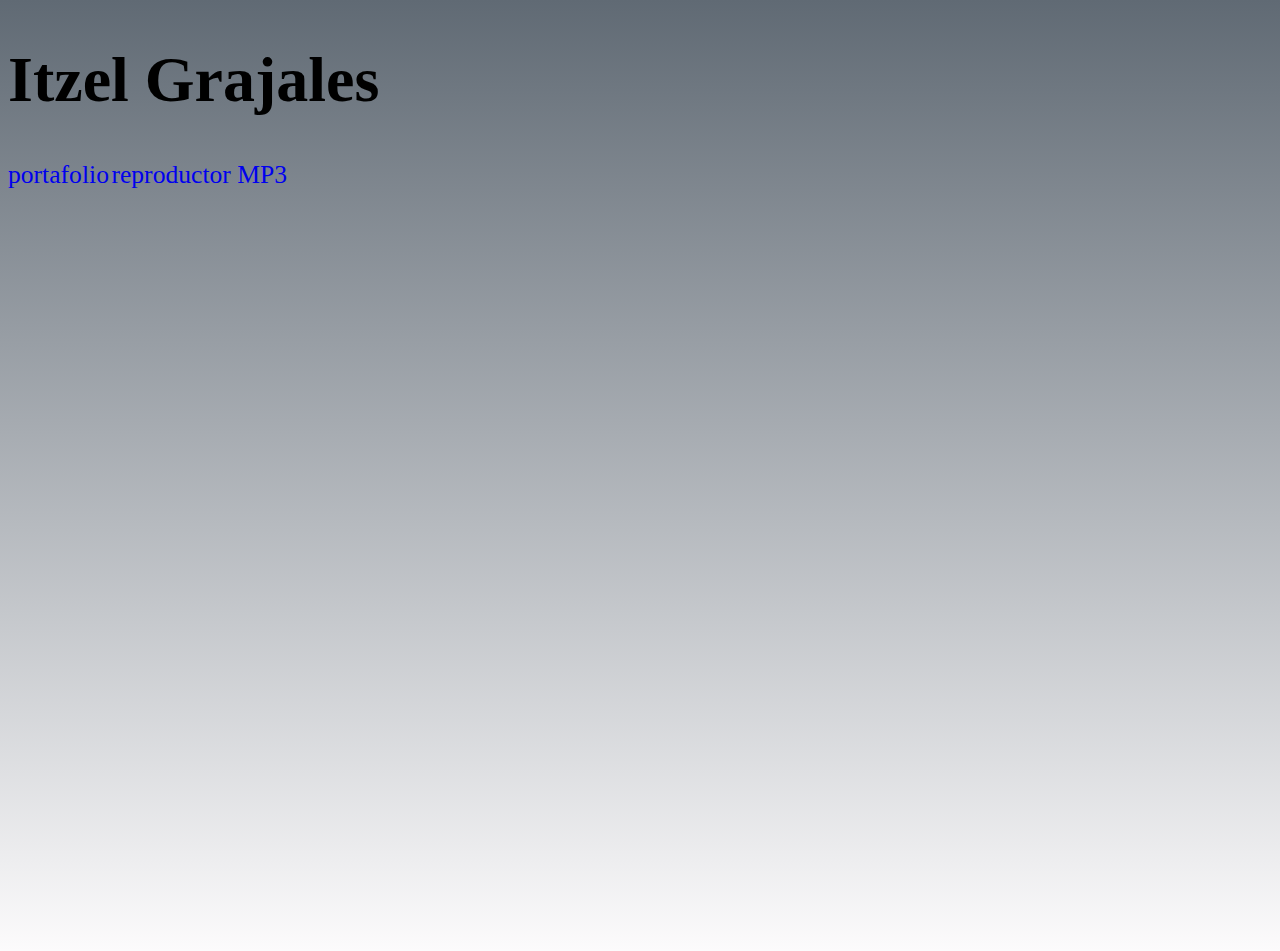
<file: index.html>
<!DOCTYPE html>
<html lang="es-mx">
<head>
    <meta charset="UTF-8">
    <meta name="viewport" content="width=device-width, initial-scale=1.0">
    <link rel="stylesheet" href="styles.css">
    <title>Indice</title>
</head>
<body>
    <header>
        <h1>Itzel Grajales</h1>
        <nav>
            <a href="proyecto-portafolio/index.html">portafolio</a>
			<a href="reproductor/index.html">reproductor MP3</a>
			
            
        </nav>
    </header>
    <main>

    </main>
    <footer>

    </footer>
</body>
</html>
</file>
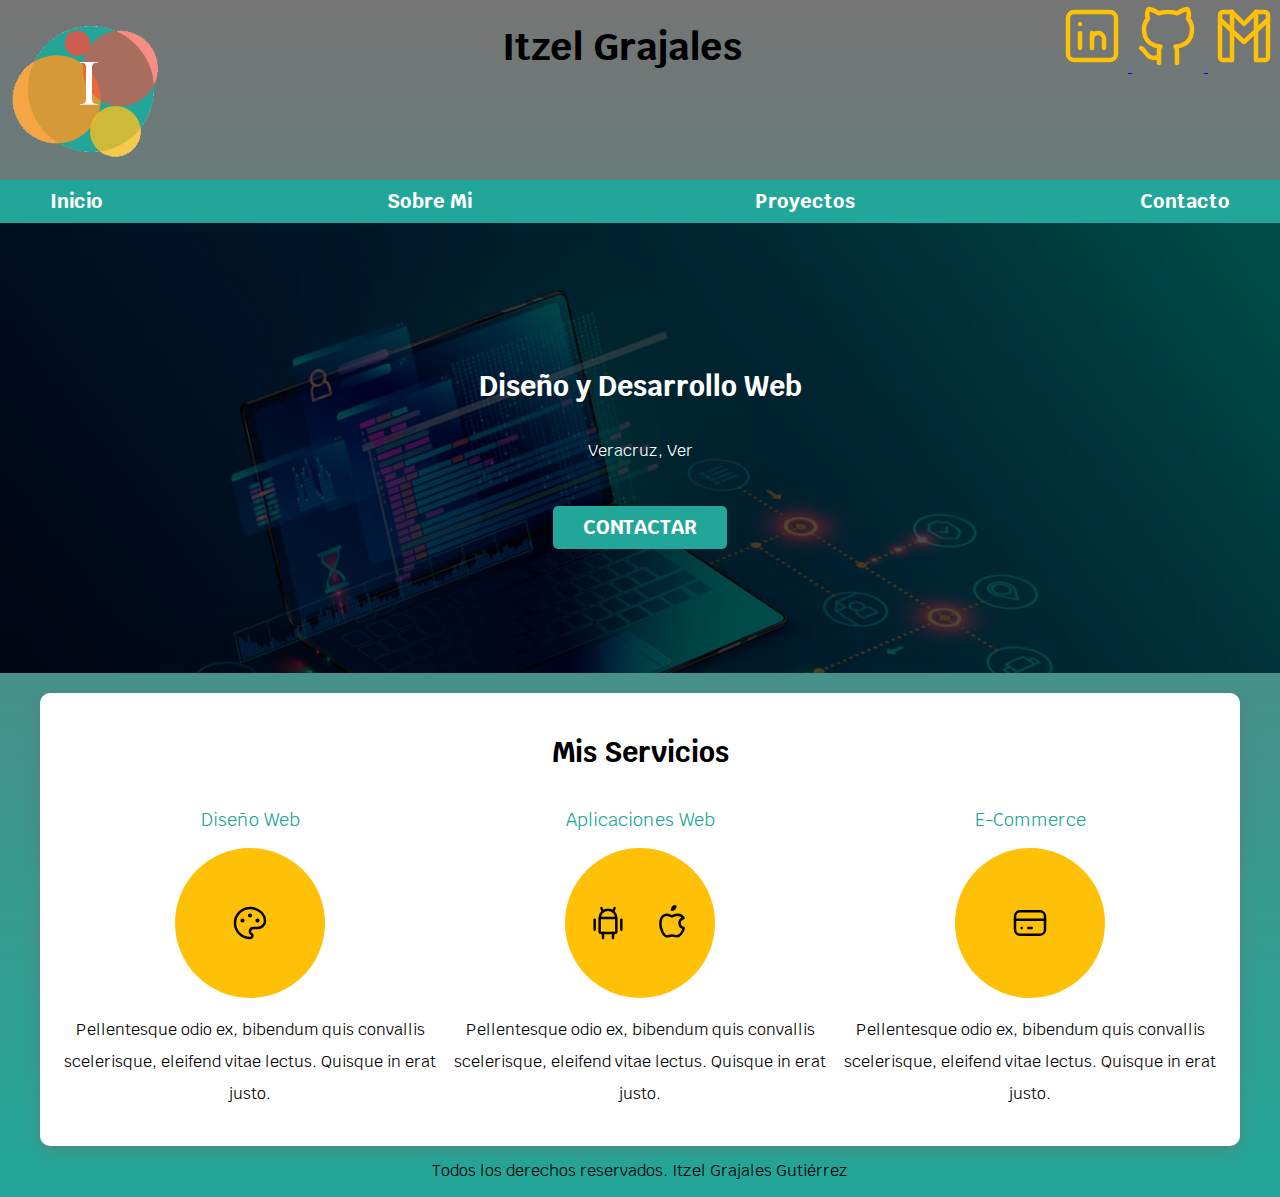
<file: proyecto-portafolio/index.html>
<!DOCTYPE html>
<html lang="es-mx">

<head>
    <meta charset="UTF-8">
    <meta name="viewport" content="width=device-width, initial-scale=1.0">
    <title>portafolio</title>
    <link rel="preload" href="css/normalize.css" as="style">
    <link rel="stylesheet" href="css/normalize.css">
    <link href="https://fonts.googleapis.com/css2?family=Krub:wght@400;700&display=swap" rel="stylesheet">
    <link rel="preload" href="css/styles.css" as="style">
    <link href="css/styles.css" rel="stylesheet">
    <link rel="icon" type="image/png" sizes="32x32" href="img/logo.PNG">
</head>

<body>
    <header>
        <img src="img/logo.PNG" alt="logo">
        <h1 class="titulo">Itzel Grajales</h1>
        <div>
            <a href="https://www.linkedin.com/in/itzel-grajales-guti%C3%A9rrez/">
                <svg xmlns="http://www.w3.org/2000/svg" class="icon icon-tabler icon-tabler-brand-linkedin" width="72"
                    height="72" viewBox="0 0 24 24" stroke-width="1.5" stroke="#FFC107" fill="none"
                    stroke-linecap="round" stroke-linejoin="round">
                    <path stroke="none" d="M0 0h24v24H0z" fill="none" />
                    <path d="M4 4m0 2a2 2 0 0 1 2 -2h12a2 2 0 0 1 2 2v12a2 2 0 0 1 -2 2h-12a2 2 0 0 1 -2 -2z" />
                    <path d="M8 11l0 5" />
                    <path d="M8 8l0 .01" />
                    <path d="M12 16l0 -5" />
                    <path d="M16 16v-3a2 2 0 0 0 -4 0" />
                </svg>
            </a>

            <a href="https://github.com/Itzel-21">
                <svg xmlns="http://www.w3.org/2000/svg" class="icon icon-tabler icon-tabler-brand-github" width="72"
                    height="72" viewBox="0 0 24 24" stroke-width="1.5" stroke="#FFC107" fill="none"
                    stroke-linecap="round" stroke-linejoin="round">
                    <path stroke="none" d="M0 0h24v24H0z" fill="none" />
                    <path
                        d="M9 19c-4.3 1.4 -4.3 -2.5 -6 -3m12 5v-3.5c0 -1 .1 -1.4 -.5 -2c2.8 -.3 5.5 -1.4 5.5 -6a4.6 4.6 0 0 0 -1.3 -3.2a4.2 4.2 0 0 0 -.1 -3.2s-1.1 -.3 -3.5 1.3a12.3 12.3 0 0 0 -6.2 0c-2.4 -1.6 -3.5 -1.3 -3.5 -1.3a4.2 4.2 0 0 0 -.1 3.2a4.6 4.6 0 0 0 -1.3 3.2c0 4.6 2.7 5.7 5.5 6c-.6 .6 -.6 1.2 -.5 2v3.5" />
                </svg>
            </a>
            <a href="mailto:itzelgrajalesgutierrez@gmail.com">
            <svg xmlns="http://www.w3.org/2000/svg" class="icon icon-tabler icon-tabler-brand-gmail" width="72"
                height="72" viewBox="0 0 24 24" stroke-width="1.5" stroke="#FFC107" fill="none" stroke-linecap="round"
                stroke-linejoin="round">
                <path stroke="none" d="M0 0h24v24H0z" fill="none" />
                <path d="M16 20h3a1 1 0 0 0 1 -1v-14a1 1 0 0 0 -1 -1h-3v16z" />
                <path d="M5 20h3v-16h-3a1 1 0 0 0 -1 1v14a1 1 0 0 0 1 1z" />
                <path d="M16 4l-4 4l-4 -4" />
                <path d="M4 6.5l8 7.5l8 -7.5" />
            </svg>
        </a>
        </div>
    </header>

    <div class="nav-bg">
        <nav class="navegacion-principal contenedor">
            <a href="index.html">Inicio</a>
            <a href="sobreMi.html">Sobre Mi</a>
            <a href="proyectos.html">Proyectos</a>
            <a href="contacto.html">Contacto</a>
        </nav>
    </div>

    <section class="hero">
        <div class="contenido-hero">
            <h2>Diseño y Desarrollo Web</h2>
            <p>Veracruz, Ver</p>
            <a class="boton" href="#">Contactar</a>
        </div> <!-- .contenido-hero -->
    </section>

    <main class="contenedor sombra">
        <h2>Mis Servicios</h2>

        <div class="servicios">
            <section class="servicio">
                <h3>Diseño Web</h3>
                <div class="iconos">
                    <svg xmlns="http://www.w3.org/2000/svg" class="icon icon-tabler icon-tabler-palette" width="40"
                        height="40" viewBox="0 0 24 24" stroke-width="1.5" stroke="#000000" fill="none"
                        stroke-linecap="round" stroke-linejoin="round">
                        <path stroke="none" d="M0 0h24v24H0z" />
                        <path
                            d="M12 21a9 9 0 1 1 0 -18a9 8 0 0 1 9 8a4.5 4 0 0 1 -4.5 4h-2.5a2 2 0 0 0 -1 3.75a1.3 1.3 0 0 1 -1 2.25" />
                        <circle cx="7.5" cy="10.5" r=".5" fill="currentColor" />
                        <circle cx="12" cy="7.5" r=".5" fill="currentColor" />
                        <circle cx="16.5" cy="10.5" r=".5" fill="currentColor" />
                    </svg>
                </div>
                <p> Pellentesque odio ex, bibendum quis convallis scelerisque, eleifend vitae lectus. Quisque in erat
                    justo. </p>
            </section>

            <section class="servicio">
                <h3>Aplicaciones Web</h3>
                <div class="iconos">
                    <svg xmlns="http://www.w3.org/2000/svg" class="icon icon-tabler icon-tabler-brand-android"
                        width="40" height="40" viewBox="0 0 24 24" stroke-width="1.5" stroke="#000000" fill="none"
                        stroke-linecap="round" stroke-linejoin="round">
                        <path stroke="none" d="M0 0h24v24H0z" />
                        <line x1="4" y1="10" x2="4" y2="16" />
                        <line x1="20" y1="10" x2="20" y2="16" />
                        <path d="M7 9h10v8a1 1 0 0 1 -1 1h-8a1 1 0 0 1 -1 -1v-8a5 5 0 0 1 10 0" />
                        <line x1="8" y1="3" x2="9" y2="5" />
                        <line x1="16" y1="3" x2="15" y2="5" />
                        <line x1="9" y1="18" x2="9" y2="21" />
                        <line x1="15" y1="18" x2="15" y2="21" />
                    </svg>

                    <svg xmlns="http://www.w3.org/2000/svg" class="icon icon-tabler icon-tabler-brand-apple" width="40"
                        height="40" viewBox="0 0 24 24" stroke-width="1.5" stroke="#000000" fill="none"
                        stroke-linecap="round" stroke-linejoin="round">
                        <path stroke="none" d="M0 0h24v24H0z" />
                        <path
                            d="M9 7c-3 0-4 3-4 5.5 0 3 2 7.5 4 7.5 1.088-.046 1.679-.5 3-.5 1.312 0 1.5.5 3 .5s4-3 4-5c-.028-.01-2.472-.403-2.5-3-.019-2.17 2.416-2.954 2.5-3-1.023-1.492-2.951-1.963-3.5-2-1.433-.111-2.83 1-3.5 1-.68 0-1.9-1-3-1z" />
                        <path d="M12 4a2 2 0 0 0 2 -2a2 2 0 0 0 -2 2" />
                    </svg>
                </div>
                <p> Pellentesque odio ex, bibendum quis convallis scelerisque, eleifend vitae lectus. Quisque in erat
                    justo. </p>
            </section>

            <section class="servicio">
                <h3>E-Commerce</h3>
                <div class="iconos">
                    <svg xmlns="http://www.w3.org/2000/svg" class="icon icon-tabler icon-tabler-credit-card" width="40"
                        height="40" viewBox="0 0 24 24" stroke-width="1.5" stroke="#000000" fill="none"
                        stroke-linecap="round" stroke-linejoin="round">
                        <path stroke="none" d="M0 0h24v24H0z" />
                        <rect x="3" y="5" width="18" height="14" rx="3" />
                        <line x1="3" y1="10" x2="21" y2="10" />
                        <line x1="7" y1="15" x2="7.01" y2="15" />
                        <line x1="11" y1="15" x2="13" y2="15" />
                    </svg>
                </div>
                <p> Pellentesque odio ex, bibendum quis convallis scelerisque, eleifend vitae lectus. Quisque in erat
                    justo. </p>
            </section>
        </div> <!--.servicios-->

        
    </main>

    <footer class="footer">
        <p>Todos los derechos reservados. Itzel Grajales Gutiérrez</p>
    </footer>



</body>

</html>
</file>
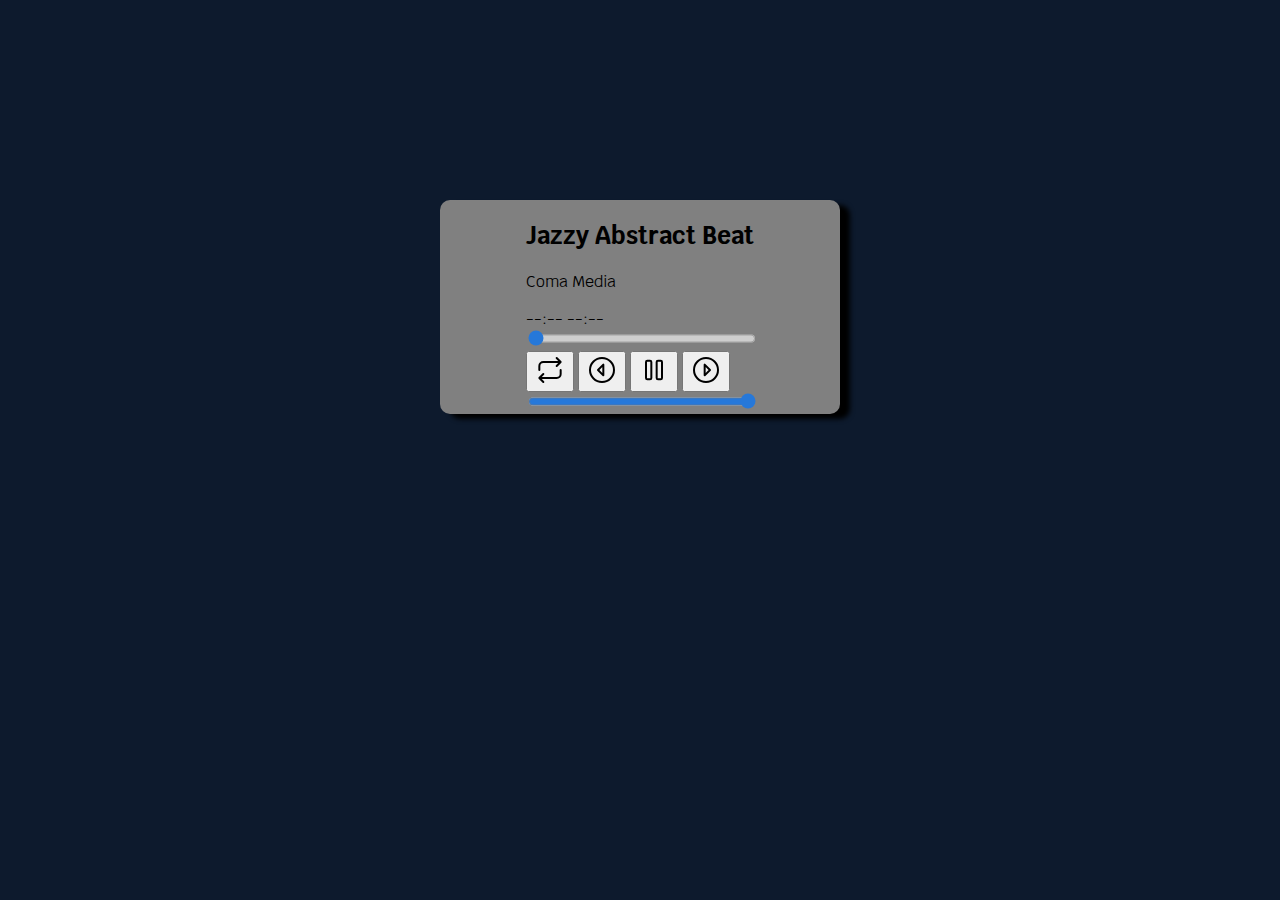
<file: reproductor/index.html>
<!DOCTYPE html>
<html lang="es-mx">

<head>
    <meta charset="UTF-8">
    <meta http-equiv="X-UA-Compatible" content="IE=edge">
    <meta name="viewport" content="width=device-width, initial-scale=1.0">
    <link rel="preconnect" href="https://fonts.googleapis.com">
    <link rel="preconnect" href="https://fonts.gstatic.com" crossorigin>
    <link href="https://fonts.googleapis.com/css2?family=Agdasima:wght@400;700&family=Krub:wght@400;700&display=swap"
        rel="stylesheet">
    <link rel="stylesheet" href="css/styles.css">

    <title>reproductor mp3</title>

</head>

<body>
    <main>

        <div class="reproductor">
            <div class="player">
                <audio id="audio-player"></audio>

                <h2 id="song-name" class="song-name"></h2>
                <p id="song-author" class="song-author"></p>
                <!-- PROGRESO -->
                <div class="player-progress">
                    <div class="progress-values">
                        <span id="player-current-time">--:--</span>
                        <span id="player-duration">--:--</span>
                    </div>
                    <!-- <progress id="player-progress"></progress> -->
                    <input type="range" id="player-progress" value="50" />
                </div>

                <div class="player-buttons">
                    <!-- REPETIR -->
                    <button id="btn-repeat" class="btn btn-repeat">
                        <i class="bi bi-repeat"></i>
                        <svg xmlns="http://www.w3.org/2000/svg" class="icon icon-tabler icon-tabler-repeat" width="32" height="32" viewBox="0 0 24 24" stroke-width="1.5" stroke="#000000" fill="none" stroke-linecap="round" stroke-linejoin="round">
                            <path stroke="none" d="M0 0h24v24H0z" fill="none"/>
                            <path d="M4 12v-3a3 3 0 0 1 3 -3h13m-3 -3l3 3l-3 3" />
                            <path d="M20 12v3a3 3 0 0 1 -3 3h-13m3 3l-3 -3l3 -3" />
                          </svg>
                    </button>
                    <!-- IZQUIERDA -->
                    <button id="btn-prev" class="btn btn-prev">
                        <i class="bi bi-rewind-fill"></i>
                        <svg xmlns="http://www.w3.org/2000/svg" class="icon icon-tabler icon-tabler-circle-caret-left" width="32" height="32" viewBox="0 0 24 24" stroke-width="1.5" stroke="#000000" fill="none" stroke-linecap="round" stroke-linejoin="round">
                            <path stroke="none" d="M0 0h24v24H0z" fill="none"/>
                            <path d="M9 12l4 -4v8z" />
                            <path d="M12 21a9 9 0 1 1 0 -18a9 9 0 0 1 0 18z" />
                          </svg>
                    </button>
                    <!-- PLAY -->
                    <button id="btn-play" class="btn btn-play">
                        <i id="btn-play-icon" class="bi bi-play-fill"></i>
                        <svg xmlns="http://www.w3.org/2000/svg" class="icon icon-tabler icon-tabler-player-pause" width="32" height="32" viewBox="0 0 24 24" stroke-width="1.5" stroke="#000000" fill="none" stroke-linecap="round" stroke-linejoin="round">
                            <path stroke="none" d="M0 0h24v24H0z" fill="none"/>
                            <path d="M6 5m0 1a1 1 0 0 1 1 -1h2a1 1 0 0 1 1 1v12a1 1 0 0 1 -1 1h-2a1 1 0 0 1 -1 -1z" />
                            <path d="M14 5m0 1a1 1 0 0 1 1 -1h2a1 1 0 0 1 1 1v12a1 1 0 0 1 -1 1h-2a1 1 0 0 1 -1 -1z" />
                          </svg>
                    </button>
                    <!-- SIGUIENTE -->
                    <button id="btn-next" class="btn btn-next">
                        <i class="bi bi-fast-forward-fill"></i>
                        <svg xmlns="http://www.w3.org/2000/svg" class="icon icon-tabler icon-tabler-circle-caret-right" width="32" height="32" viewBox="0 0 24 24" stroke-width="1.5" stroke="#000000" fill="none" stroke-linecap="round" stroke-linejoin="round">
                            <path stroke="none" d="M0 0h24v24H0z" fill="none"/>
                            <path d="M15 12l-4 -4v8z" />
                            <path d="M12 12m-9 0a9 9 0 1 0 18 0a9 9 0 1 0 -18 0" />
                          </svg>
                    </button>
                    <!-- VOLUMEN -->
                    <div class="dropdown">
                       
                        <div class="dropdown-content">
                            <input type="range" id="player-volume" value="1" min="0" max="1" step="0.01" />
                        </div>
                    </div>
                </div>
            </div>
        </div>

        </section>
    </main>


    <!--Codigo de Javascript para que funcione el reproductor, Puedes dejarlo en este archivo HTML o llevarlo a otro archivo fuera, dentro del directorio raíz-->
    <!--Para que funcione correctamente el código de JS, vas a dejar los atributos "id" y los nombres de las clases "class", por que trabaja con JQUERY's en la estructura HTML, si haces algún cambio asegurate de modificar también el código de JS-->
    <!--En la constante "songs" se llaman los archivos .mp3 que va a leer el reproductor, es una estructura JSON, solo tienes que indicarle desde donde los va llamar en la sección de "path", te sugiero crees una carpeta en el directorio raiz llamada "songs" por ejemplo, y ahí metas todos los .mp3. El nombre del archivo debe tener la estructura "nombre - autor.mp3". Asegurate de no modificar la estructura JSON para que no te arroje errores, la consola de tu explrador web será tu mejor amiga en este proyecto ;)-->
    <script>
        const btnPlay = document.querySelector("#btn-play");
        const btnPlayIcon = document.querySelector("#btn-play-icon");
        const btnRepeat = document.querySelector("#btn-repeat");
        const btnPrev = document.querySelector("#btn-prev");
        const btnNext = document.querySelector("#btn-next");
        const btnVolume = document.querySelector("#btn-volume");
        const btnVolumeIcon = document.querySelector("#btn-volume i");
        const playerVolume = document.querySelector("#player-volume");
        const songName = document.querySelector("#song-name");
        const songAuthor = document.querySelector("#song-author");
        const playerCurrentTime = document.querySelector("#player-current-time");
        const playerDuration = document.querySelector("#player-duration");
        const playerProgress = document.querySelector("#player-progress");
        const audioPlayer = document.querySelector("#audio-player");

        let currentSong = 0;
        let repeatSong = false;

        const songs = [
            {
                name: "Jazzy Abstract Beat",
                author: "Coma Media",
                path: "./songs/Coma Media - Jazzy Abstract Beat.mp3",
                cover:"./img/img1.jpeg",
            },
            {
                name: "Sexy Fashion Beats",
                author: "Coma Media",
                path: "./songs/Coma Media - Sexy Fashion Beats.mp3",
                cover:"./img/img2.jpeg",
            },
            {
                name: "Best Time",
                author: "FASSounds",
                path: "./songs/FASSounds - Best Time.mp3",
                cover:"./img/img3.jpeg",
            },
            {
                name: "Guitar Electro Sport",
                author: "Gvidon",
                path: "./songs/Gvidon - Guitar Electro Sport Trailer.mp3",
                cover:"./img/img4.jpeg",
            }
        ];

        btnPlay.addEventListener("click", () => togglePlaySong());
        btnPrev.addEventListener("click", () => changeSong(false));
        btnNext.addEventListener("click", () => changeSong());
        btnRepeat.addEventListener("click", () => toggleRepeatSong());
        playerVolume.addEventListener("input", () => changeVolume());
        playerProgress.addEventListener("input", () => changeTime());
        audioPlayer.addEventListener("timeupdate", () => timeUpdate());
        audioPlayer.addEventListener("ended", () => ended());

        const togglePlaySong = () => {
            if (audioPlayer.paused) {
                audioPlayer.play();
                btnPlayIcon.classList.replace("bi-play-fill", "bi-pause-fill");
            } else {
                audioPlayer.pause();
                btnPlayIcon.classList.replace("bi-pause-fill", "bi-play-fill");
            }
        };

        const changeSong = (next = true) => {
            if (next && currentSong < songs.length - 1) {
                currentSong++;
            } else if (!next && currentSong > 0) {
                currentSong--;
            } else {
                return;
            }

            updatePlayer();
            togglePlaySong();
        };

        const updatePlayer = () => {
            const song = songs[currentSong];

            songName.innerHTML = song.name;
            songAuthor.innerHTML = song.author;
            audioPlayer.src = song.path;
            playerProgress.value = audioPlayer.currentTime;
        };

        const toggleRepeatSong = () => {
            repeatSong = !repeatSong;
            btnRepeat.classList.toggle("btn-activated");
        };

        const timeUpdate = () => {
            const { currentTime, duration } = audioPlayer;

            if (isNaN(duration)) return;

            playerDuration.innerHTML = formatSecondsToMinutes(duration);
            playerCurrentTime.innerHTML = formatSecondsToMinutes(currentTime);
            playerProgress.max = duration;
            playerProgress.value = currentTime;
        };

        const changeVolume = () => {
            const { value } = playerVolume;

            audioPlayer.volume = value;

            if (value == 0) {
                btnVolumeIcon.classList.replace("bi-volume-up-fill", "bi-volume-mute-fill");
            } else {
                btnVolumeIcon.classList.replace("bi-volume-mute-fill", "bi-volume-up-fill");
            }
        };

        const changeTime = () => {
            audioPlayer.currentTime = playerProgress.value;
        };

        const formatSecondsToMinutes = (seconds) => {
            return new Date(seconds * 1000).toISOString().slice(14, 19);
        };

        const ended = () => {
            repeatSong ? togglePlaySong() : changeSong(true);
        };

        window.onload = () => {
            updatePlayer();
        };

    </script>
</body>

</html>
</file>
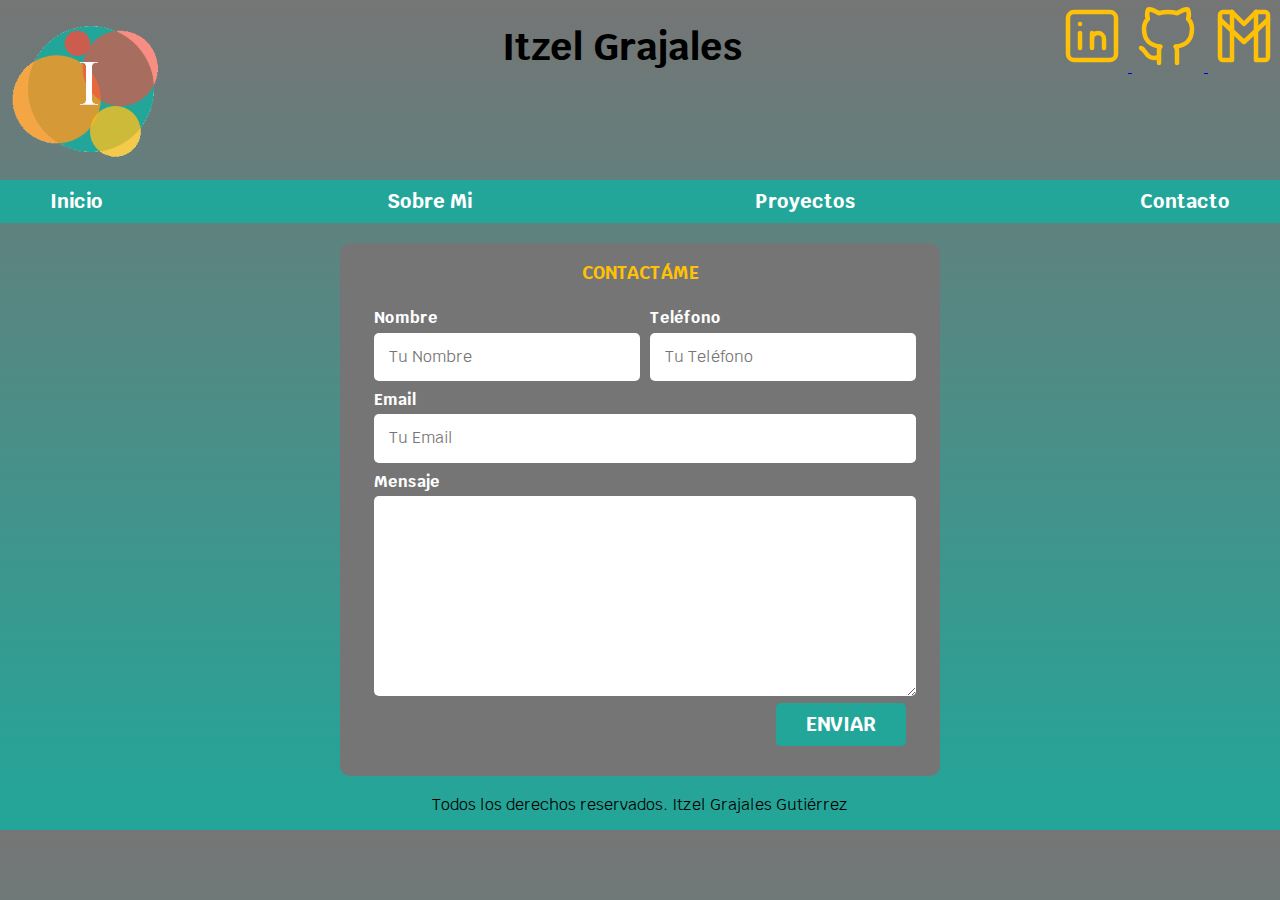
<file: proyecto-portafolio/contacto.html>
<!DOCTYPE html>
<html lang="es-mx">

<head>
    <meta charset="UTF-8">
    <meta name="viewport" content="width=device-width, initial-scale=1.0">
    <title>portafolio</title>
    <link rel="preload" href="css/normalize.css" as="style">
    <link rel="stylesheet" href="css/normalize.css">
    <link href="https://fonts.googleapis.com/css2?family=Krub:wght@400;700&display=swap" rel="stylesheet">
    <link rel="preload" href="css/styles.css" as="style">
    <link href="css/styles.css" rel="stylesheet">
    <link rel="icon" type="image/png" sizes="32x32" href="img/logo.PNG">
</head>

<body>
    <header>
        <img src="img/logo.PNG" alt="logo">
        <h1 class="titulo">Itzel Grajales</h1>
        <div>
            <a href="https://www.linkedin.com/in/itzel-grajales-guti%C3%A9rrez/">
                <svg xmlns="http://www.w3.org/2000/svg" class="icon icon-tabler icon-tabler-brand-linkedin" width="72"
                    height="72" viewBox="0 0 24 24" stroke-width="1.5" stroke="#FFC107" fill="none"
                    stroke-linecap="round" stroke-linejoin="round">
                    <path stroke="none" d="M0 0h24v24H0z" fill="none" />
                    <path d="M4 4m0 2a2 2 0 0 1 2 -2h12a2 2 0 0 1 2 2v12a2 2 0 0 1 -2 2h-12a2 2 0 0 1 -2 -2z" />
                    <path d="M8 11l0 5" />
                    <path d="M8 8l0 .01" />
                    <path d="M12 16l0 -5" />
                    <path d="M16 16v-3a2 2 0 0 0 -4 0" />
                </svg>
            </a>

            <a href="https://github.com/Itzel-21">
                <svg xmlns="http://www.w3.org/2000/svg" class="icon icon-tabler icon-tabler-brand-github" width="72"
                    height="72" viewBox="0 0 24 24" stroke-width="1.5" stroke="#FFC107" fill="none"
                    stroke-linecap="round" stroke-linejoin="round">
                    <path stroke="none" d="M0 0h24v24H0z" fill="none" />
                    <path
                        d="M9 19c-4.3 1.4 -4.3 -2.5 -6 -3m12 5v-3.5c0 -1 .1 -1.4 -.5 -2c2.8 -.3 5.5 -1.4 5.5 -6a4.6 4.6 0 0 0 -1.3 -3.2a4.2 4.2 0 0 0 -.1 -3.2s-1.1 -.3 -3.5 1.3a12.3 12.3 0 0 0 -6.2 0c-2.4 -1.6 -3.5 -1.3 -3.5 -1.3a4.2 4.2 0 0 0 -.1 3.2a4.6 4.6 0 0 0 -1.3 3.2c0 4.6 2.7 5.7 5.5 6c-.6 .6 -.6 1.2 -.5 2v3.5" />
                </svg>
            </a>
            <a href="mailto:itzelgrajalesgutierrez@gmail.com">
                <svg xmlns="http://www.w3.org/2000/svg" class="icon icon-tabler icon-tabler-brand-gmail" width="72"
                    height="72" viewBox="0 0 24 24" stroke-width="1.5" stroke="#FFC107" fill="none"
                    stroke-linecap="round" stroke-linejoin="round">
                    <path stroke="none" d="M0 0h24v24H0z" fill="none" />
                    <path d="M16 20h3a1 1 0 0 0 1 -1v-14a1 1 0 0 0 -1 -1h-3v16z" />
                    <path d="M5 20h3v-16h-3a1 1 0 0 0 -1 1v14a1 1 0 0 0 1 1z" />
                    <path d="M16 4l-4 4l-4 -4" />
                    <path d="M4 6.5l8 7.5l8 -7.5" />
                </svg>
            </a>
        </div>
    </header>

    <div class="nav-bg">
        <nav class="navegacion-principal contenedor">
            <a href="index.html">Inicio</a>
            <a href="sobreMi.html">Sobre Mi</a>
            <a href="proyectos.html">Proyectos</a>
            <a href="contacto.html">Contacto</a>
        </nav>
    </div>

    <main>       
            <form class="formulario" action="contacto.php" method="post">
                <fieldset>
                    <legend>Contactáme</legend>

                    <div class="contenedor-campos">
                        <div class="campo">
                            <label>Nombre</label>
                            <input class="input-text" type="text" name="name" id="nombre" placeholder="Tu Nombre">
                        </div>

                        <div class="campo">
                            <label>Teléfono</label>
                            <input class="input-text" type="tel"  name="phone"  id="telefono"placeholder="Tu Teléfono">
                        </div>

                        <div class="campo">
                            <label>Email</label>
                            <input class="input-text" type="email" name="mail" id="email" placeholder="Tu Email">
                        </div>

                        <div class="campo">
                            <label>Mensaje</label>
                            <textarea class="input-text" name="message"></textarea>
                        </div>
                    </div> <!-- .contenedor-campos -->

                    <div class="alinear-derecha flex">
                        <input class="boton w-sm-100" type="submit" id="enviarCorreo" value="Enviar">
                    </div>
                </fieldset>
            </form>
    </main>

    <footer class="footer">
        <p>Todos los derechos reservados. Itzel Grajales Gutiérrez</p>
    </footer>
</body>

</html>
</file>
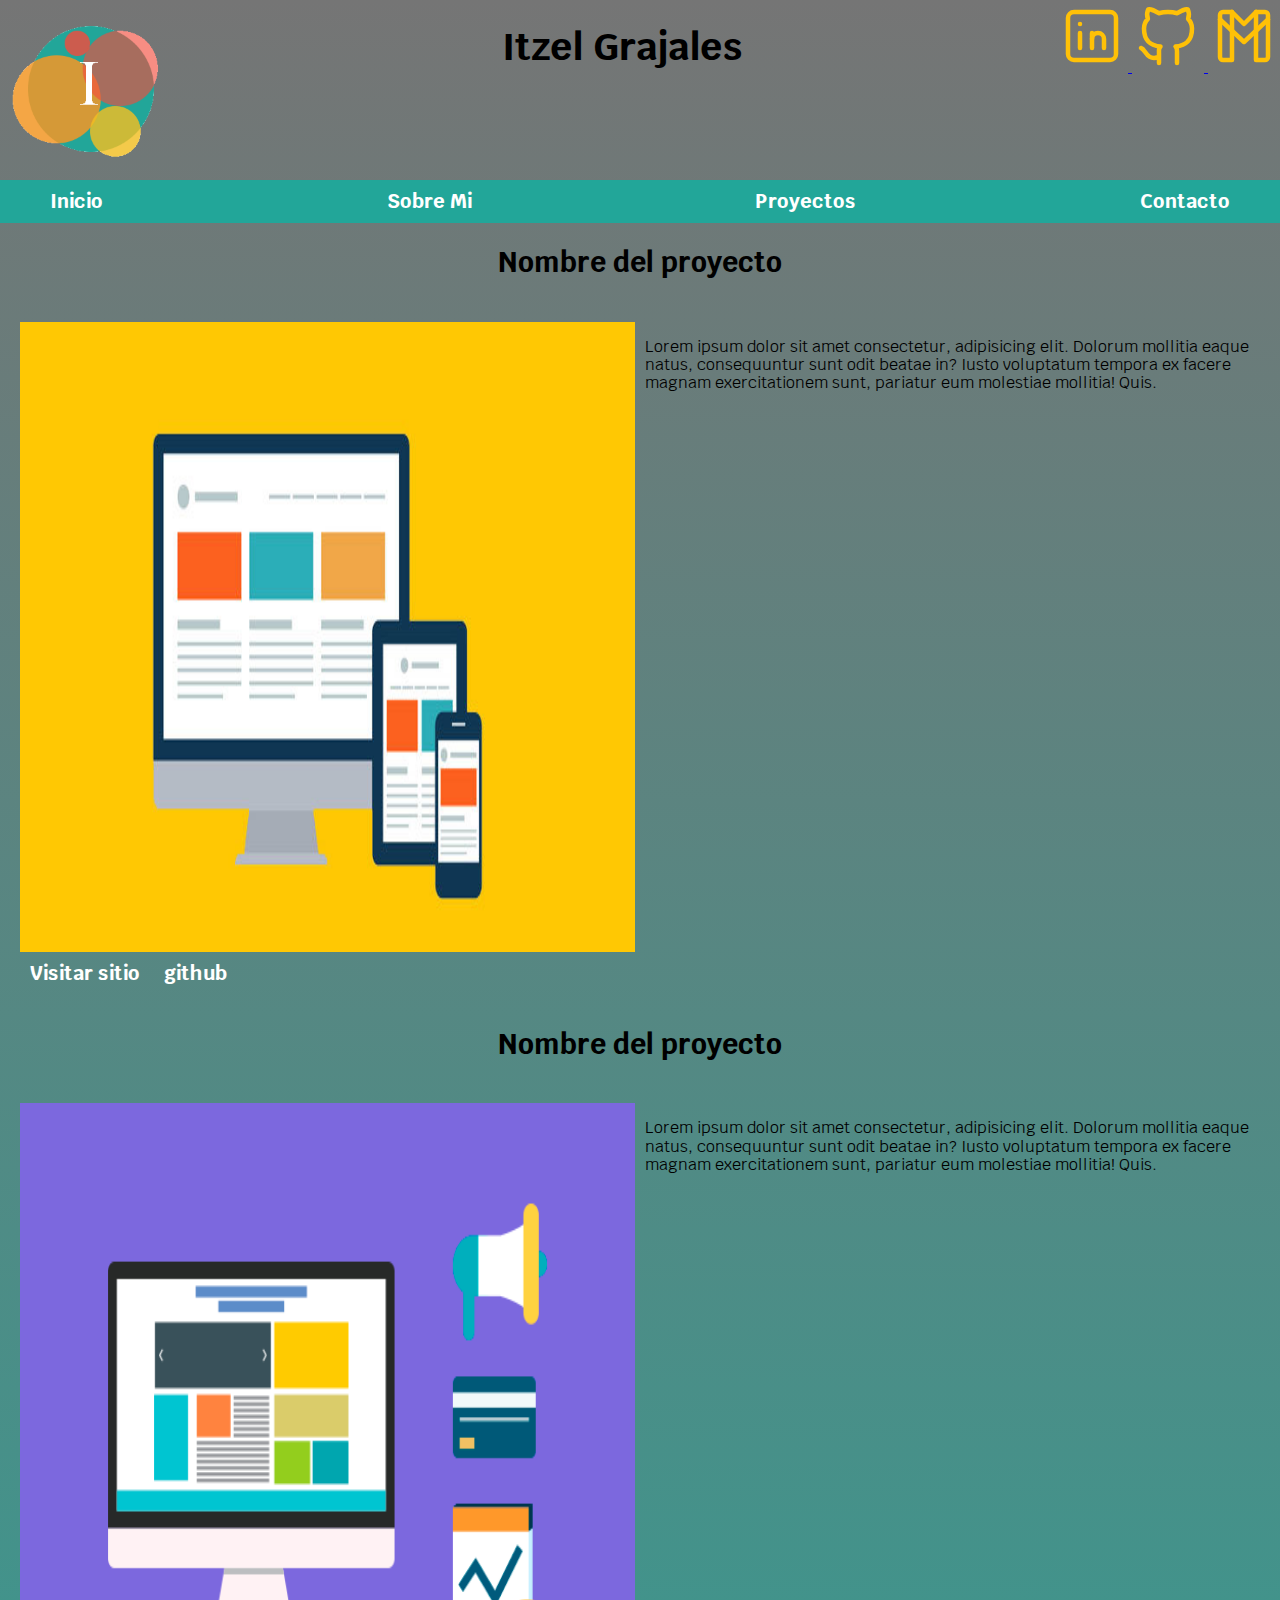
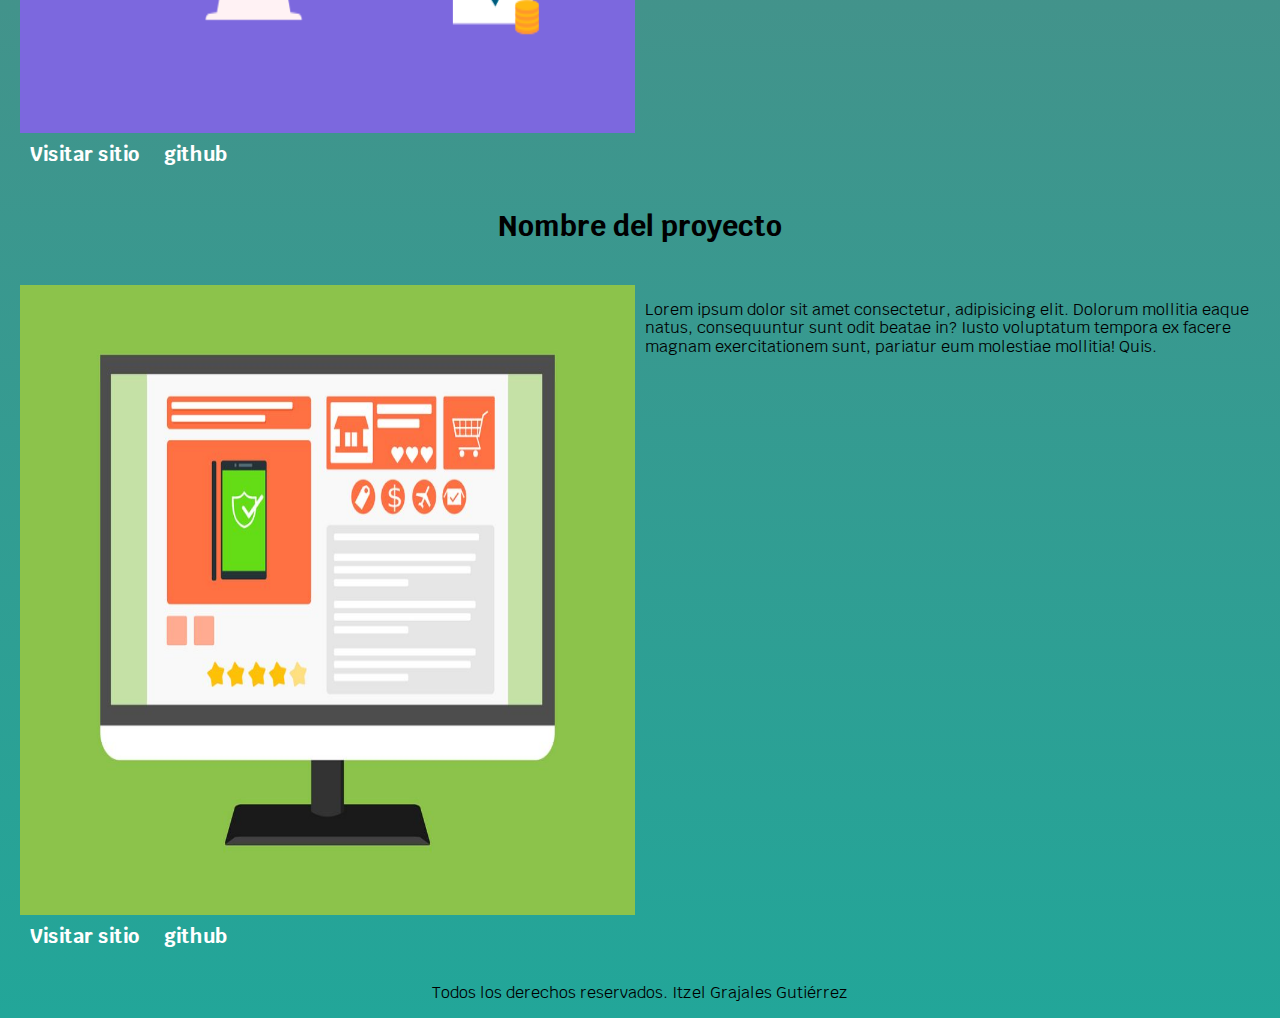
<file: proyecto-portafolio/proyectos.html>
<!DOCTYPE html>
<html lang="es-mx">

<head>
    <meta charset="UTF-8">
    <meta name="viewport" content="width=device-width, initial-scale=1.0">
    <title>portafolio</title>
    <link rel="preload" href="css/normalize.css" as="style">
    <link rel="stylesheet" href="css/normalize.css">
    <link href="https://fonts.googleapis.com/css2?family=Krub:wght@400;700&display=swap" rel="stylesheet">
    <link rel="preload" href="css/styles.css" as="style">
    <link href="css/styles.css" rel="stylesheet">
    <link rel="icon" type="image/png" sizes="32x32" href="img/logo.PNG">
</head>

<body>
    <header>
        <img src="img/logo.PNG" alt="logo">
        <h1 class="titulo">Itzel Grajales</h1>
        <div>
            <a href="https://www.linkedin.com/in/itzel-grajales-guti%C3%A9rrez/">
                <svg xmlns="http://www.w3.org/2000/svg" class="icon icon-tabler icon-tabler-brand-linkedin" width="72"
                    height="72" viewBox="0 0 24 24" stroke-width="1.5" stroke="#FFC107" fill="none"
                    stroke-linecap="round" stroke-linejoin="round">
                    <path stroke="none" d="M0 0h24v24H0z" fill="none" />
                    <path d="M4 4m0 2a2 2 0 0 1 2 -2h12a2 2 0 0 1 2 2v12a2 2 0 0 1 -2 2h-12a2 2 0 0 1 -2 -2z" />
                    <path d="M8 11l0 5" />
                    <path d="M8 8l0 .01" />
                    <path d="M12 16l0 -5" />
                    <path d="M16 16v-3a2 2 0 0 0 -4 0" />
                </svg>
            </a>

            <a href="https://github.com/Itzel-21">
                <svg xmlns="http://www.w3.org/2000/svg" class="icon icon-tabler icon-tabler-brand-github" width="72"
                    height="72" viewBox="0 0 24 24" stroke-width="1.5" stroke="#FFC107" fill="none"
                    stroke-linecap="round" stroke-linejoin="round">
                    <path stroke="none" d="M0 0h24v24H0z" fill="none" />
                    <path
                        d="M9 19c-4.3 1.4 -4.3 -2.5 -6 -3m12 5v-3.5c0 -1 .1 -1.4 -.5 -2c2.8 -.3 5.5 -1.4 5.5 -6a4.6 4.6 0 0 0 -1.3 -3.2a4.2 4.2 0 0 0 -.1 -3.2s-1.1 -.3 -3.5 1.3a12.3 12.3 0 0 0 -6.2 0c-2.4 -1.6 -3.5 -1.3 -3.5 -1.3a4.2 4.2 0 0 0 -.1 3.2a4.6 4.6 0 0 0 -1.3 3.2c0 4.6 2.7 5.7 5.5 6c-.6 .6 -.6 1.2 -.5 2v3.5" />
                </svg>
            </a>
            <a href="mailto:itzelgrajalesgutierrez@gmail.com">
                <svg xmlns="http://www.w3.org/2000/svg" class="icon icon-tabler icon-tabler-brand-gmail" width="72"
                    height="72" viewBox="0 0 24 24" stroke-width="1.5" stroke="#FFC107" fill="none"
                    stroke-linecap="round" stroke-linejoin="round">
                    <path stroke="none" d="M0 0h24v24H0z" fill="none" />
                    <path d="M16 20h3a1 1 0 0 0 1 -1v-14a1 1 0 0 0 -1 -1h-3v16z" />
                    <path d="M5 20h3v-16h-3a1 1 0 0 0 -1 1v14a1 1 0 0 0 1 1z" />
                    <path d="M16 4l-4 4l-4 -4" />
                    <path d="M4 6.5l8 7.5l8 -7.5" />
                </svg>
            </a>
        </div>
    </header>

    <div class="nav-bg">
        <nav class="navegacion-principal contenedor">
            <a href="index.html">Inicio</a>
            <a href="sobreMi.html">Sobre Mi</a>
            <a href="proyectos.html">Proyectos</a>
            <a href="contacto.html">Contacto</a>
        </nav>
    </div>

    <main>
        <h2>Nombre del proyecto</h2>
        <div class="proyecto">
        <img src="img/proyecto.jpg" alt="proyecto">
        <p>Lorem ipsum dolor sit amet consectetur, adipisicing elit. Dolorum mollitia eaque natus, consequuntur sunt odit beatae in? Iusto voluptatum tempora ex facere magnam exercitationem sunt, pariatur eum molestiae mollitia! Quis.</p>
        <div class="proyecto-enlaces">
            <a href="#">Visitar sitio</a>
            <a href="#">github</a>    
        </div>
       </div>

       <h2>Nombre del proyecto</h2>
       <div class="proyecto">
       <img src="img/proyecto2.png" alt="proyecto">
       <p>Lorem ipsum dolor sit amet consectetur, adipisicing elit. Dolorum mollitia eaque natus, consequuntur sunt odit beatae in? Iusto voluptatum tempora ex facere magnam exercitationem sunt, pariatur eum molestiae mollitia! Quis.</p>
       <div class="proyecto-enlaces">
           <a href="#">Visitar sitio</a>
           <a href="#">github</a>    
       </div>
      </div>

      <h2>Nombre del proyecto</h2>
      <div class="proyecto">
      <img src="img/proyecto3.jpg" alt="proyecto">
      <p>Lorem ipsum dolor sit amet consectetur, adipisicing elit. Dolorum mollitia eaque natus, consequuntur sunt odit beatae in? Iusto voluptatum tempora ex facere magnam exercitationem sunt, pariatur eum molestiae mollitia! Quis.</p>
      <div class="proyecto-enlaces">
          <a href="#">Visitar sitio</a>
          <a href="#">github</a>    
      </div>
     </div>

    </main>

    <footer class="footer">
        <p>Todos los derechos reservados. Itzel Grajales Gutiérrez</p>
    </footer>



</body>

</html>
</file>
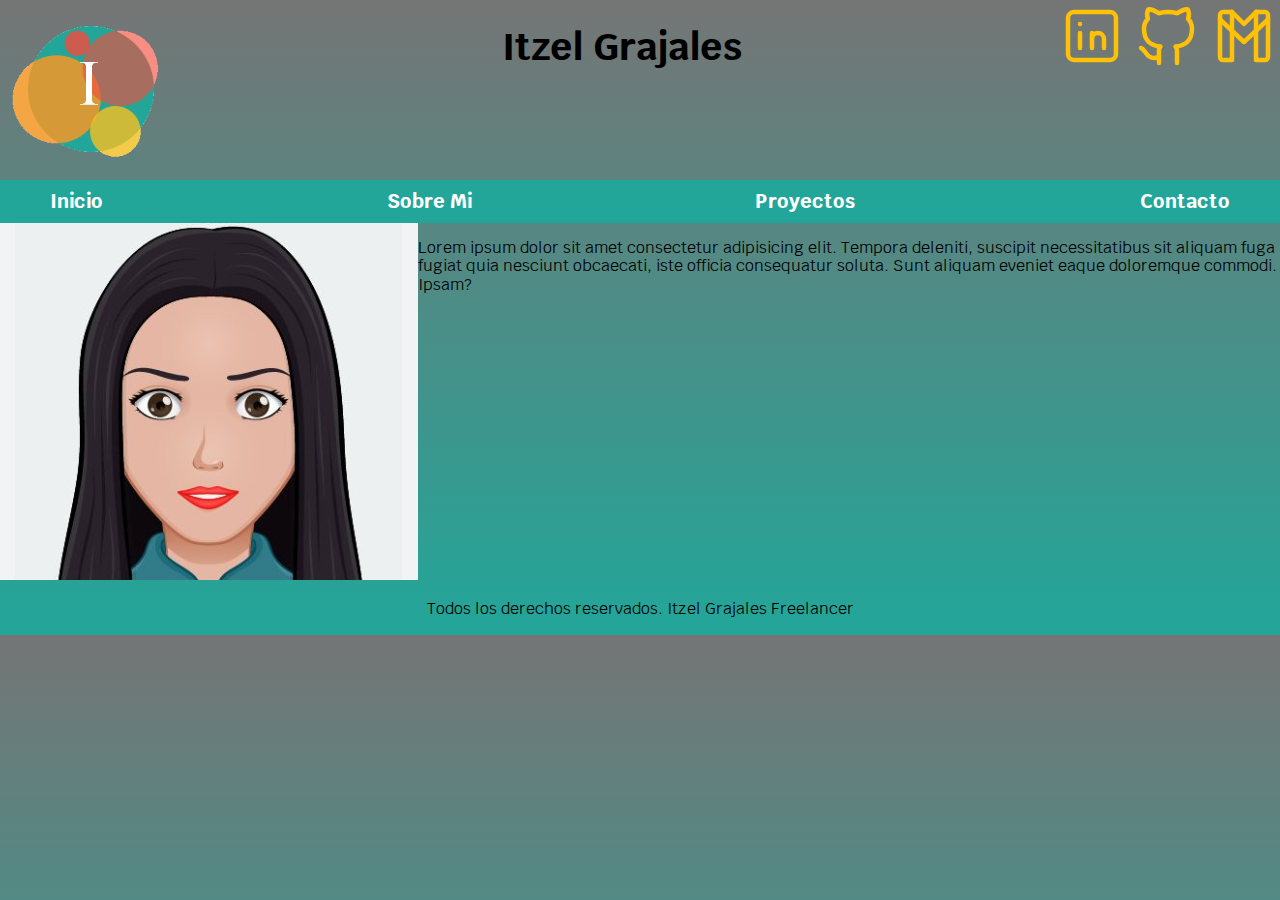
<file: proyecto-portafolio/sobreMi.html>
<!DOCTYPE html>
<html lang="en">
<head>
    <meta charset="UTF-8">
    <meta name="viewport" content="width=device-width, initial-scale=1.0">
    <title>Diseñador Freelancer</title>
    <link rel="preload" href="css/normalize.css" as="style">
    <link rel="stylesheet" href="css/normalize.css">
    <link href="https://fonts.googleapis.com/css2?family=Krub:wght@400;700&display=swap" rel="stylesheet">
    <link rel="preload" href="css/styles.css" as="style">
    <link href="css/styles.css" rel="stylesheet">
    <link rel="icon" type="image/png" sizes="32x32" href="img/logo.PNG">
</head>
<body>
    <header>
        <img class="logo" src="img/logo.PNG" alt="logo">
        <h1 class="titulo">Itzel Grajales</h1>
        <div>
            <svg xmlns="http://www.w3.org/2000/svg" class="icon icon-tabler icon-tabler-brand-linkedin" width="72" height="72" viewBox="0 0 24 24" stroke-width="1.5" stroke="#FFC107" fill="none" stroke-linecap="round" stroke-linejoin="round">
                <path stroke="none" d="M0 0h24v24H0z" fill="none"/>
                <path d="M4 4m0 2a2 2 0 0 1 2 -2h12a2 2 0 0 1 2 2v12a2 2 0 0 1 -2 2h-12a2 2 0 0 1 -2 -2z" />
                <path d="M8 11l0 5" />
                <path d="M8 8l0 .01" />
                <path d="M12 16l0 -5" />
                <path d="M16 16v-3a2 2 0 0 0 -4 0" />
            </svg>

            <svg xmlns="http://www.w3.org/2000/svg" class="icon icon-tabler icon-tabler-brand-github" width="72" height="72" viewBox="0 0 24 24" stroke-width="1.5" stroke="#FFC107" fill="none" stroke-linecap="round" stroke-linejoin="round">
                <path stroke="none" d="M0 0h24v24H0z" fill="none"/>
                <path d="M9 19c-4.3 1.4 -4.3 -2.5 -6 -3m12 5v-3.5c0 -1 .1 -1.4 -.5 -2c2.8 -.3 5.5 -1.4 5.5 -6a4.6 4.6 0 0 0 -1.3 -3.2a4.2 4.2 0 0 0 -.1 -3.2s-1.1 -.3 -3.5 1.3a12.3 12.3 0 0 0 -6.2 0c-2.4 -1.6 -3.5 -1.3 -3.5 -1.3a4.2 4.2 0 0 0 -.1 3.2a4.6 4.6 0 0 0 -1.3 3.2c0 4.6 2.7 5.7 5.5 6c-.6 .6 -.6 1.2 -.5 2v3.5" />
            </svg>

            <svg xmlns="http://www.w3.org/2000/svg" class="icon icon-tabler icon-tabler-brand-gmail" width="72" height="72" viewBox="0 0 24 24" stroke-width="1.5" stroke="#FFC107" fill="none" stroke-linecap="round" stroke-linejoin="round">
                <path stroke="none" d="M0 0h24v24H0z" fill="none"/>
                <path d="M16 20h3a1 1 0 0 0 1 -1v-14a1 1 0 0 0 -1 -1h-3v16z" />
                <path d="M5 20h3v-16h-3a1 1 0 0 0 -1 1v14a1 1 0 0 0 1 1z" />
                <path d="M16 4l-4 4l-4 -4" />
                <path d="M4 6.5l8 7.5l8 -7.5" />
          </svg>
       </div>
    </header>

    <div class="nav-bg">
        <nav class="navegacion-principal contenedor">
            <a href="index.html">Inicio</a>
            <a href="sobreMi.html">Sobre Mi</a>
            <a href="proyectos.html">Proyectos</a>
            <a href="#">Contacto</a>
        </nav>
    </div>
    
    <main class="main-acercademi">
            <div>
                <img src="img/avatar.PNG" alt="mi perfil">
            </div>
            <div>
                <p>Lorem ipsum dolor sit amet consectetur adipisicing elit. Tempora deleniti, suscipit necessitatibus sit aliquam fuga fugiat quia nesciunt obcaecati, iste officia consequatur soluta. Sunt aliquam eveniet eaque doloremque commodi. Ipsam?</p>
            </div>
    </main>
    
    <footer class="footer">
        <p>Todos los derechos reservados. Itzel Grajales Freelancer</p>
    </footer>



</body>
</html>
</file>
<file: styles.css>
html {
    box-sizing: border-box;
    font-size: 62.5%;     
}
*, *:before, *:after {
    box-sizing: inherit;
}
body{
    background:  -webkit-linear-gradient(top,rgb(96, 106, 116) 0%, rgb(252, 251, 252)  100%);
    height: 100vh;
    width: 100%;
}
a{
    text-decoration: none;
    font-size: 2vw;
}
h1{
    font-size: 5vw;
}
</file>
<file: proyecto-portafolio/css/styles.css>
:root {
    --blanco: #ffffff;
    --oscuro: #212121;
    --primario: #FFC107;
    --secundario: #22A699;
    --gris: #757575;
    --grisClaro: #DFE9F3;
}
/*  Globales **/
html {
    font-size: 62.5%;
    box-sizing: border-box; /* Hack para Box Model **/
    scroll-snap-type: y mandatory;
}

*, *:before, *:after {
    box-sizing: inherit;
}
body {
    font-size: 16px; /* 1rem = 10px */
    font-family: 'Krub', sans-serif;
    background-image: linear-gradient(to top, var(--secundario) 0%, var(--gris) 100% );
}

header{
    display: flex;
    justify-content: space-between;
}

header img{
    height: 20vh;
    /* width: 100%; */
}
svg:hover{
    background: var(--oscuro);
}
.main-acercademi{
    display: flex;
}
.contenedor {
    max-width: 120rem;
    margin: 0 auto;
}
.boton {
    background-color: var(--secundario);
    color: var(--blanco);
    padding: 1rem 3rem;
    margin-top: 3rem;
    font-size: 2rem;
    text-decoration: none;
    text-transform: uppercase;
    font-weight: bold;
    border-radius: .5rem;
    width: 90%;
    text-align: center;
    border: none;
}
@media (min-width: 768px) {
    .boton {
        width: auto;
    }
}
.boton:hover {
    cursor: pointer;
}

.sombra {
    box-shadow: 0px 5px 15px 0px rgba(112,112,112,0.48);
    background-color: var(--blanco);
    padding: 2rem;
    border-radius: 1rem;
}

/* Tipografia */
h1 {
    font-size: 3.8rem;
}
h2 {
    font-size: 2.8rem;
}
h3 {
    font-size: 1.8rem;
}
h1,h2,h3 {
    text-align: center;
}

/** Utilidades **/
.w-sm-100 {
    width: 100%;
}
@media (min-width: 768px) {
    .w-sm-100 {
        width: auto;
    }
}
.flex {
    display: flex;
}
.alinear-derecha {
    justify-content: flex-end;
}

/* Navegacion Principal */
.nav-bg {
    background-color: var(--secundario);
}
.navegacion-principal {
    display: flex;
    flex-direction: column;
}
@media (min-width: 768px) {
    .navegacion-principal {
        flex-direction: row;
        justify-content: space-between;
    }
}

.navegacion-principal a {
    display: block;
    text-align: center;
    color: var(--blanco);
    text-decoration: none;
    font-size: 2rem;
    font-weight: 700;
    padding: 1rem;
}
.navegacion-principal a:hover {
    background-color: var(--primario);
    color: var(--oscuro);
}

/* Hero */
.hero {
	background-image: url(../img/hero.jpg);
    background-repeat: no-repeat;
    background-size: cover;
    height: 450px;
    position: relative;
    margin-bottom: 2rem;
}
.contenido-hero {
    position: absolute;
    background-color: rgba( 0,0,0, .7 ); /** Anterior **/
    background-color: rgb( 0 0 0 / 70% );
    width: 100%;
    height: 100%;

    display: flex;
    flex-direction: column;
    align-items: center;
    justify-content: center;

}
.contenido-hero h2, 
.contenido-hero p {
    color: var(--blanco);
}
.contenido-hero .ubicacion {
    display: flex;
    align-items: flex-end;
}



/** Servicios **/
@media (min-width: 768px) {
    .servicios {
        display: grid;
        grid-template-columns: repeat(3, 1fr);
        column-gap: 1rem;
    }
}

.servicio {
    display: flex;
    flex-direction: column;
    align-items: center;
}
.servicio h3 {
    color: var(--secundario);
    font-weight: normal;
}
.servicio p {
    line-height: 2;
    text-align: center;
}
.servicio .iconos {
    height: 15rem;
    width: 15rem;
    background-color: var(--primario);
    border-radius: 50%;
    display: flex;
    justify-content: space-evenly;
    align-items: center;
}

/** Contacto **/
.formulario {
    background-color: var(--gris);
    width: min( 60rem, 100% ); /** Utilizar el valor más pequeño **/
    margin: 2rem auto;
    padding: 2rem;
    border-radius: 1rem;
}

.formulario fieldset {
    border: none;
}
.formulario legend {
    text-align: center;
    font-size: 1.8rem;
    text-transform: uppercase;
    font-weight: 700;
    margin-bottom: 2rem;
    color: var(--primario);
}

@media (min-width: 768px) {
    .contenedor-campos {
        display: grid;
        grid-template-columns: 50% 50%;
        grid-template-rows: auto auto 20rem ;
        column-gap: 1rem;
    }

    .campo:nth-child(3),
    .campo:nth-child(4) {
        grid-column: 1 / 3;
    }
}
.campo {
    margin-bottom: 1rem;
}
.campo label {
    color: var(--blanco);
    font-weight: bold;
    margin-bottom: .5rem;
    display: block;
}
.campo textarea {
    height: 20rem;
}

.input-text {
    width: 100%;
    border: none;
    padding: 1.5rem;
    border-radius: .5rem;
}

/** Footer **/
.footer {
    text-align: center;
}


/* sobre mi */

.sobreMi{
    padding: 2rem;
    text-align: center;
}

.sobreMi img{
    border-radius: 2rem;
}

/* proyectos */

.proyecto{
    display: grid;
    grid-template-columns:repeat(2, 1fr);
    column-gap: 1rem;
    row-gap: 1rem;
    padding: 2rem;
}
.proyecto img{
    height: 70vh;
    width: 100%;
}

.proyecto-enlaces a{
    text-align: center;
    color: var(--blanco);
    text-decoration: none;
    font-size: 2rem;
    font-weight: 700;
    padding: 1rem;
}
.proyecto-enlaces a:hover {
    background-color: var(--primario);
    color: var(--oscuro);
}
@media (max-width:768px ){
    .proyecto{
        display: block;
    }
}
</file>
<file: reproductor/css/styles.css>
:root {
    --fondo:#0D1A2D;
    --blanco:#FFFFFF; 
    --gris:#808080; 

}
html {
    font-size: 62.5%;
    box-sizing: border-box; 
    scroll-snap-type: y mandatory;
}

*, *:before, *:after {
    box-sizing: inherit;
}
body {
    font-size: 16px;
    font-family: 'Krub', sans-serif;
    background: var(--fondo);
}

.reproductor{
display: flex;
justify-content:center;
background-color: var(--gris);
max-width: 40rem;
min-width: 30rem;
margin: 20rem auto;
box-shadow: 10px 5px 5px black;
border-radius: 1rem;
}
#player-progress,
#player-volume{
    width: 100%;
    height: 15px;
    border-radius: 5px;
    background-color: var(--fondo);
    outline: none;
    opacity: 0.7;
    -webkit-transition: .2s;
    transition: opacity .2s;
  
}
</file>
